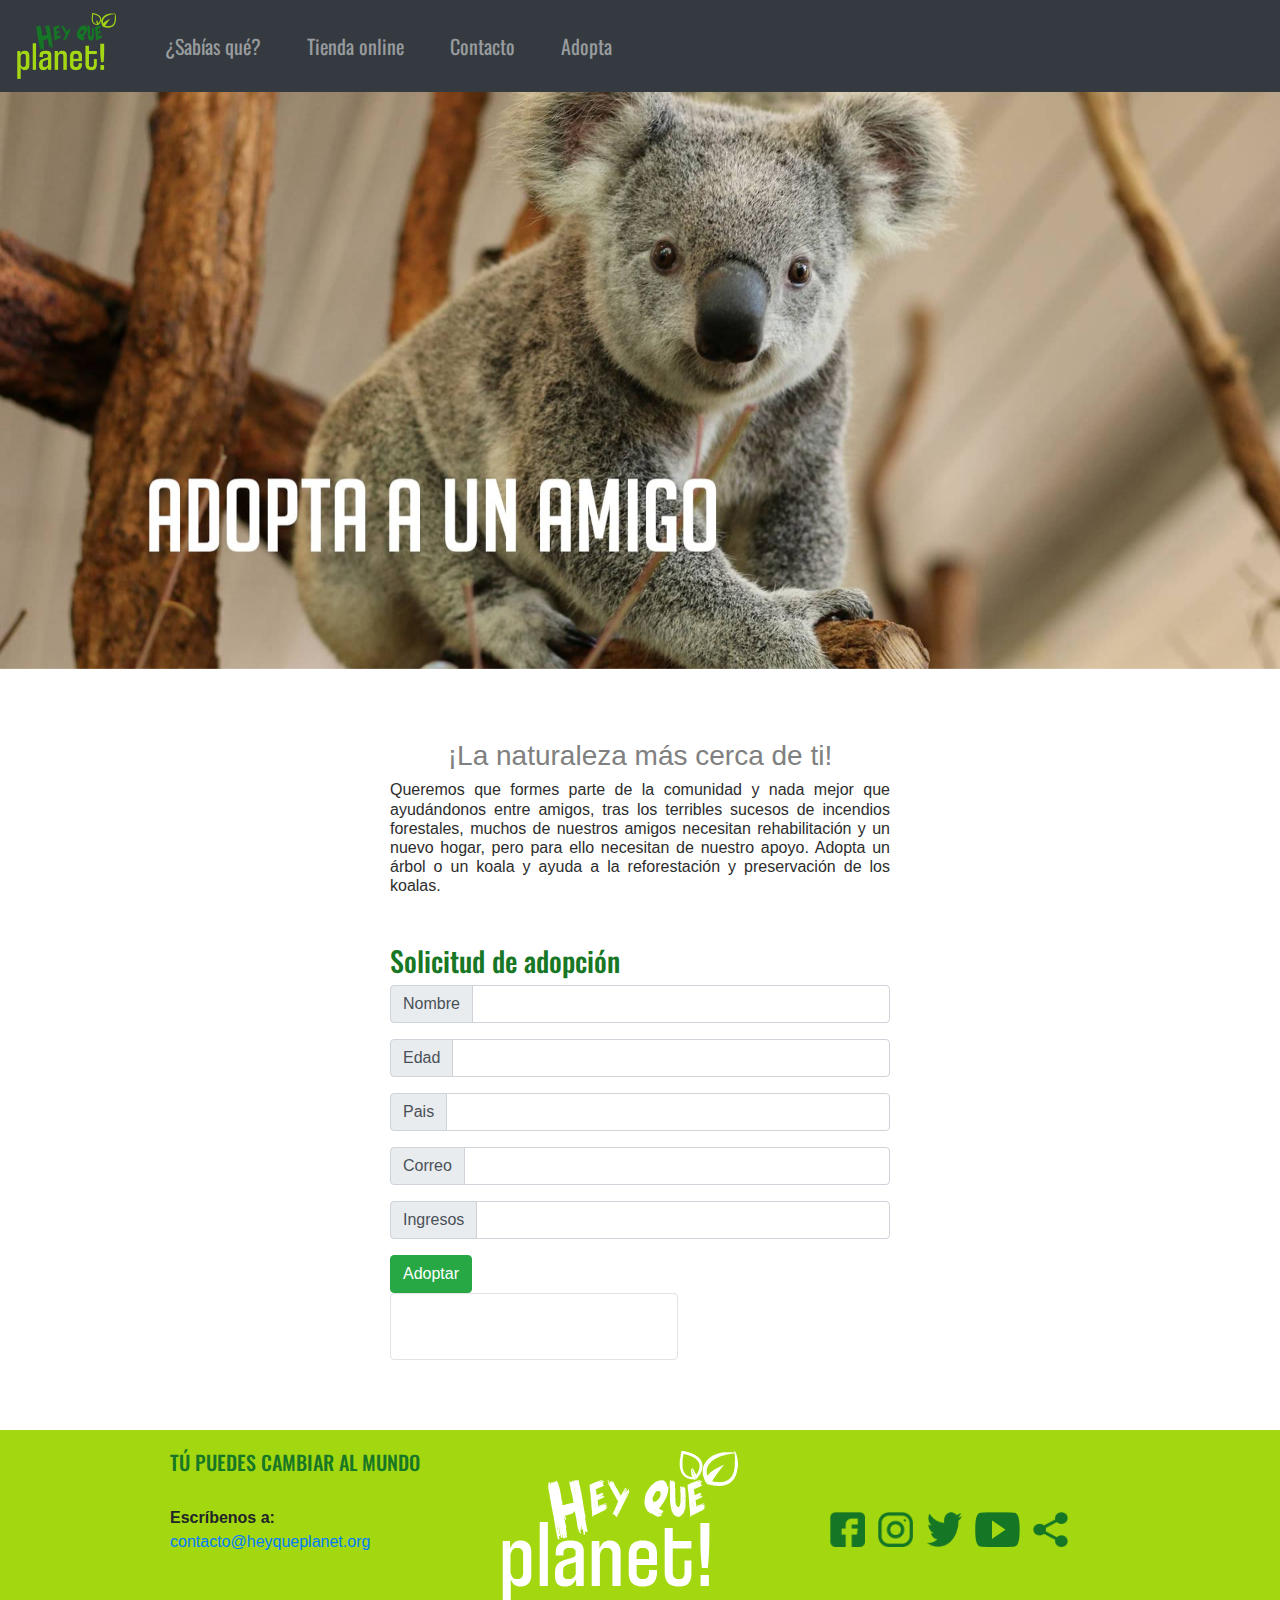
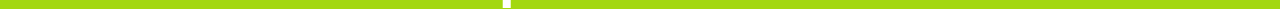
<file: adopta.html>
<!DOCTYPE html>
<html lang="en">

<head>
  <meta charset="UTF-8">
  <meta name="viewport" content="width=device-width, initial-scale=1.0">
  <link rel="stylesheet" href="https://stackpath.bootstrapcdn.com/bootstrap/4.4.1/css/bootstrap.min.css"
    integrity="sha384-Vkoo8x4CGsO3+Hhxv8T/Q5PaXtkKtu6ug5TOeNV6gBiFeWPGFN9MuhOf23Q9Ifjh" crossorigin="anonymous">
  <!-- link css -->
  <link rel="stylesheet" href="style.css">

  <!-- link tipografia -->
  <link href="https://fonts.googleapis.com/css?family=Oswald&display=swap" rel="stylesheet">
  <title>¡Hey que planet!</title>
</head>
<!-- FAVICON -->
<link rel="shortcut icon" href="./media/favicon.png" type="image/x-icon">

<body>

  <!-- EMPIEZA MENU -->
  <nav class="navbar navbar-expand-lg navbar navbar-dark bg-dark" my-navbar>
    <a class="navbar-brand" href="index.html"><img id="logo" src="./media/heyqueplanet.png" alt=""> </a>
    <button class="navbar-toggler" type="button" data-toggle="collapse" data-target="#navbarNav"
      aria-controls="navbarNav" aria-expanded="false" aria-label="Toggle navigation">
      <span class="navbar-toggler-icon"></span>
    </button>
    <div class="collapse navbar-collapse" id="navbarNav">
      <ul class="navbar-nav">
        <li class="nav-item">
          <a class="nav-link" href="sabiasQue.html">&nbsp; &nbsp; &nbsp;¿Sabías qué? &nbsp; &nbsp; &nbsp;</a>
        </li>
        <li class="nav-item">
          <a class="nav-link" href="tiendaOnline.html">Tienda online &nbsp; &nbsp; &nbsp;</a>
        </li>
        <li class="nav-item">
          <a class="nav-link" href="contacto.html">Contacto &nbsp; &nbsp; &nbsp;</a>
        </li>
        <li class="nav-item">
          <a class="nav-link" href="adopta.html">Adopta &nbsp; &nbsp;</a>
        </li>
      </ul>
    </div>
  </nav>
  <!-- TERMINA MENU -->

<!-- HEADER TIENDA ONLINE -->
<div class="headerPanda">
    <div id="carouselExampleCaptions" class="carousel slide">
        <div class="carousel-inner">
          <div class="carousel-item active">
            <img src="./media/adopta-header.jpg" class="d-block w-100" alt="...">
            <div class="carousel-caption d-none d-md-block">
              <h5></h5>
              <p></p>
            </div>
          </div>
        </div>
<!-- TERMINA HEADER TIENDA ONLINE -->


<!-- INICIA FORMULARIO ADOPTA -->
<div class="superPadre">
    <div class="padre">
        <h3 id="textoVideo">¡La naturaleza más cerca de ti!</h3>
        <h6 id="textoAdopta">Queremos que formes parte de la comunidad y nada mejor que ayudándonos entre amigos, tras los terribles sucesos de incendios forestales, muchos de nuestros amigos necesitan rehabilitación y un nuevo hogar, pero para ello necesitan de nuestro apoyo. Adopta un árbol o un koala y ayuda a la reforestación y preservación de los koalas.</h6>
        <h3>Solicitud de adopción</h3>
        <div class="input-group mb-3">
            <div class="input-group-prepend">
              <span class="input-group-text" id="inputGroup-sizing-default"
                >Nombre</span
              >
            </div>
            <input
              type="text"
              class="form-control"
              aria-label="Sizing example input"
              aria-describedby="inputGroup-sizing-default"
              id="preguntaNombre"
            />
          </div>
          <div class="input-group mb-3">
            <div class="input-group-prepend">
              <span class="input-group-text" id="inputGroup-sizing-default"
                >Edad</span
              >
            </div>
            <input
              type="text"
              class="form-control"
              aria-label="Sizing example input"
              aria-describedby="inputGroup-sizing-default"
              id="preguntaEdad"
            />
          </div>
          <div class="input-group mb-3">
            <div class="input-group-prepend">
              <span class="input-group-text" id="inputGroup-sizing-default"
                >Pais</span
              >
            </div>
            <input
              type="text"
              class="form-control"
              aria-label="Sizing example input"
              aria-describedby="inputGroup-sizing-default"
              id="preguntaPais"
            >
          </div>
          <div class="input-group mb-3">
            <div class="input-group-prepend">
              <span class="input-group-text" id="inputGroup-sizing-default"
                >Correo</span
              >
            </div>
            <input
              type="text"
              class="form-control"
              aria-label="Sizing example input"
              aria-describedby="inputGroup-sizing-default"
              id="preguntaCorreo"
            />
          </div>
          <div class="input-group mb-3">
            <div class="input-group-prepend">
              <span class="input-group-text" id="inputGroup-sizing-default"
                >Ingresos</span
              >
            </div>
            <input
              type="text"
              class="form-control"
              aria-label="Sizing example input"
              aria-describedby="inputGroup-sizing-default"
              id="preguntaIngresos"
            />
          </div>
          <!-- BOTON -->
          <div class="boton">
            <button onclick="resultados()" id="orden" type="button" class="btn  btn-success">Adoptar</button>
          </div>
          <!-- Card Respuestas -->
          <div id="resultados" class="card my-card none" style="width: 18rem;">
            <div class="card-body">
              <h5 class="card-title"></h5>
              <h6 id="nombre" class="card-subtitle mb-2 text-muted"></h6>
              <p id="edad" class="card-text"></p>
              <p id="pais" class="card-text"></p>
              <p id="correo" class="card-text"></p>
              <div id="ingresos" class="card-text"></div>
            </div>
          </div>
    </div>
</div>
<!-- TERMINA FORMULARIO ADOPTA -->
  






 <!-- INICIA FOOTER -->
 <div id="backfooter">
    <footer>
      <div class="container">
        <div class="row my-row">
          <div class="f1 col-md-4 col-sm-12 footer">
            <h5 id="textoF">TÚ PUEDES CAMBIAR AL MUNDO</h5>

            <br>
            <p> <strong>Escríbenos a:&nbsp;</strong><a href="mailto:contacto@heyqueplanet.org">
                contacto@heyqueplanet.org</a></p>
          </div>

          <div class="f2 col-md-4 col-sm-12">
            <img src="./media/logoB.png" alt="">
          </div>

          <div class="f3 col-md-4 col-sm-12">
            <img id="fb" src="./media/fb.png" alt="facebook">
            &nbsp;
            <img id="ig" src="./media/ig.png" alt="instagram">
            &nbsp;
            <img id="tw" src="./media/tw.png" alt="twitter">
            &nbsp;
            <img id="ytb" src="./media/ytb.png" alt="youtube">
            &nbsp;
            <img id="share" src="./media/share.png" alt="compartir">
          </div>
          <div>
          </div>
        </div>
      </div>
    </footer>
  </div>
  <!-- TERMINA FOOTER -->





 



 






  <script src="https://code.jquery.com/jquery-3.4.1.slim.min.js"
    integrity="sha384-J6qa4849blE2+poT4WnyKhv5vZF5SrPo0iEjwBvKU7imGFAV0wwj1yYfoRSJoZ+n"
    crossorigin="anonymous"></script>
  <script src="https://cdn.jsdelivr.net/npm/popper.js@1.16.0/dist/umd/popper.min.js"
    integrity="sha384-Q6E9RHvbIyZFJoft+2mJbHaEWldlvI9IOYy5n3zV9zzTtmI3UksdQRVvoxMfooAo"
    crossorigin="anonymous"></script>
  <script src="https://stackpath.bootstrapcdn.com/bootstrap/4.4.1/js/bootstrap.min.js"
    integrity="sha384-wfSDF2E50Y2D1uUdj0O3uMBJnjuUD4Ih7YwaYd1iqfktj0Uod8GCExl3Og8ifwB6"
    crossorigin="anonymous"></script>
  <script src="main.js"></script>
</body>

</html>
</file>
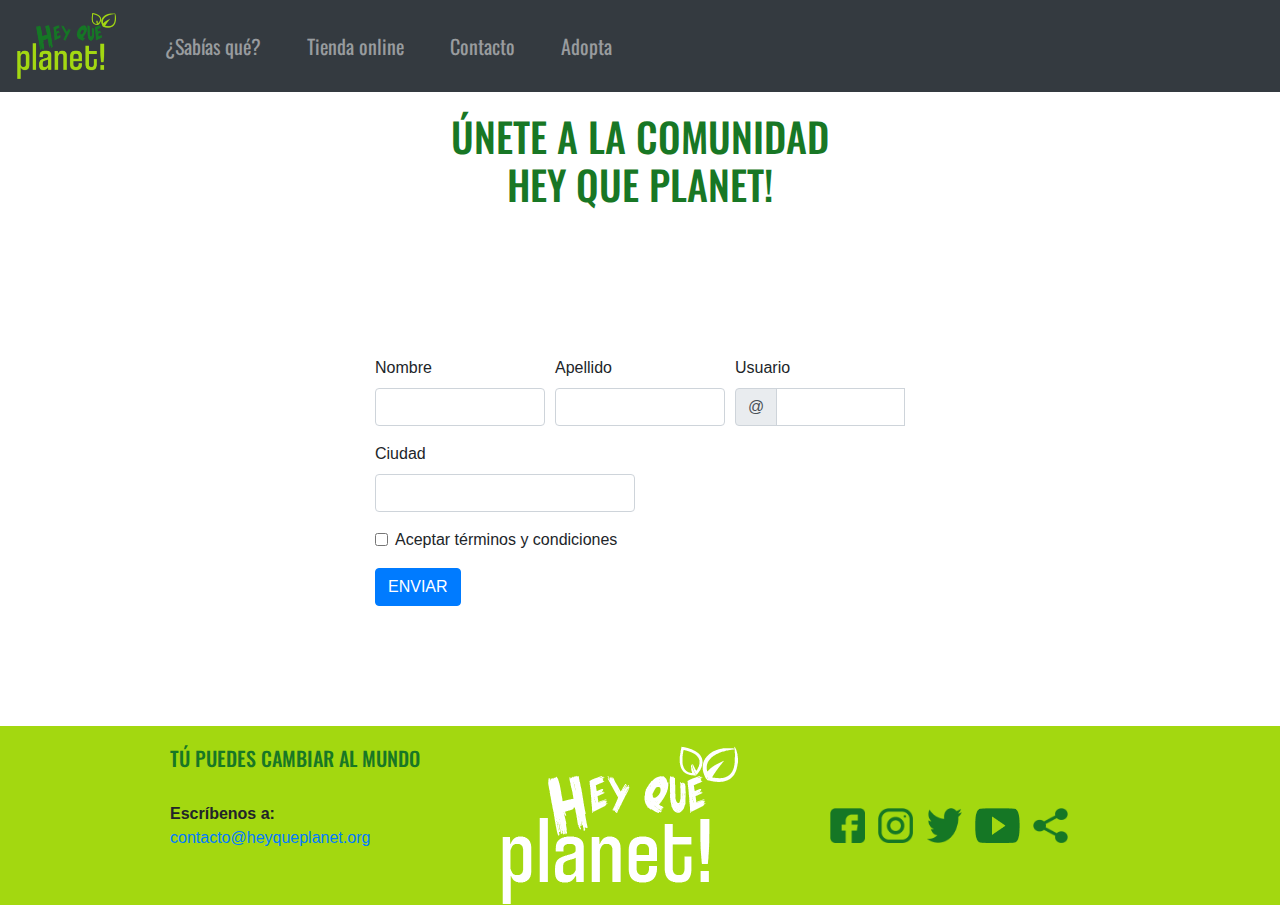
<file: contacto.html>
<!DOCTYPE html>
<html lang="en">
<head>
    <meta charset="UTF-8">
    <meta name="viewport" content="width=device-width, initial-scale=1.0">
    <link rel="stylesheet" href="https://stackpath.bootstrapcdn.com/bootstrap/4.4.1/css/bootstrap.min.css"
    integrity="sha384-Vkoo8x4CGsO3+Hhxv8T/Q5PaXtkKtu6ug5TOeNV6gBiFeWPGFN9MuhOf23Q9Ifjh" crossorigin="anonymous">
    <!-- link css -->
    <link rel="stylesheet" href="style.css">

<!-- link tipografia -->
    <link href="https://fonts.googleapis.com/css?family=Oswald&display=swap" rel="stylesheet">

    <title>¡Hey que planet!</title>
</head>
<link rel="shortcut icon" href="./media/favicon.png" type="image/x-icon">
<body>

    <!-- EMPIEZA MENU -->
    <nav class="navbar navbar-expand-lg navbar navbar-dark bg-dark" my-navbar>
        <a class="navbar-brand" href="index.html"><img  id="logo" src="./media/heyqueplanet.png" alt=""> </a>
        <button class="navbar-toggler" type="button" data-toggle="collapse" data-target="#navbarNav" aria-controls="navbarNav" aria-expanded="false" aria-label="Toggle navigation">
          <span class="navbar-toggler-icon"></span>
        </button>
        <div class="collapse navbar-collapse"  id="navbarNav">
          <ul class="navbar-nav">
            <li class="nav-item">
              <a class="nav-link" href="sabiasQue.html">&nbsp; &nbsp; &nbsp;¿Sabías qué? &nbsp; &nbsp; &nbsp;</a>
            </li>
            <li class="nav-item">
              <a class="nav-link" href="tiendaOnline.html">Tienda online &nbsp; &nbsp; &nbsp;</a>
            </li>
            <li class="nav-item">
              <a class="nav-link" href="contacto.html">Contacto &nbsp; &nbsp; &nbsp;</a>
            </li>
            <li class="nav-item">
                <a class="nav-link" href="adopta.html">Adopta &nbsp; &nbsp;</a>
              </li>
          </ul>
        </div>
      </nav>
    <!-- TERMINA MENU -->



<div class="unete"><h1>ÚNETE A LA COMUNIDAD <br> HEY QUE PLANET!</h1>
</div>


    <!-- INICIA FORMULARIO CONTACTO -->
    
    <div class="formulario">
    <form class="needs-validation" novalidate my-form>
        <div class="form-row">
          <div class="col-md-4 mb-3">
            <label for="validationCustom01">Nombre</label>
            <input type="text" class="form-control" id="validationCustom01" value="" required>
            <div class="valid-feedback">
              Looks good!
            </div>
          </div>
          <div class="col-md-4 mb-3">
            <label for="validationCustom02">Apellido</label>
            <input type="text" class="form-control" id="validationCustom02" value="" required>
            <div class="valid-feedback">
              Looks good!
            </div>
          </div>
          <div class="col-md-4 mb-3">
            <label for="validationCustomUsername">Usuario</label>
            <div class="input-group">
              <div class="input-group-prepend">
                <span class="input-group-text" id="inputGroupPrepend">@</span>
              </div>
              <input type="text" class="form-control" id="validationCustomUsername" aria-describedby="inputGroupPrepend" required>
              <div class="invalid-feedback">
                Please choose a username.
              </div>
            </div>
          </div>
        </div>
        <div class="form-row">
          <div class="col-md-6 mb-3">
            <label for="validationCustom03">Ciudad</label>
            <input type="text" class="form-control" id="validationCustom03" required>
            <div class="invalid-feedback">
              Please provide a valid city.
            </div>
          </div>
          
          
        </div>
        <div class="form-group">
          <div class="form-check">
            <input class="form-check-input" type="checkbox" value="" id="invalidCheck" required>
            <label class="form-check-label" for="invalidCheck">
              Aceptar términos y condiciones
            </label>
            <div class="invalid-feedback">
              You must agree before submitting.
            </div>
          </div>
        </div>
        <button class="btn btn-primary" type="submit">ENVIAR</button>
      </form>
      
      
      </div>
          <!-- TERMINA FORMULARIO CONTACTO -->


            <!-- INICIA FOOTER -->
  <div id="backfooter">
    <footer>
      <div class="container">
        <div class="row my-row">
          <div class="f1 col-md-4 col-sm-12 footer">
            <h5 id="textoF">TÚ PUEDES CAMBIAR AL MUNDO</h5>
            <br>
            <p> <strong>Escríbenos a:&nbsp;</strong><a href="mailto:contacto@heyqueplanet.org">
                contacto@heyqueplanet.org</a></p>
          </div>

          <div class="f2 col-md-4 col-sm-12">
            <img src="./media/logoB.png" alt="">
          </div>

          <div class="f3 col-md-4 col-sm-12">
            <img id="fb" src="./media/fb.png" alt="facebook">
            &nbsp;
            <img id="ig" src="./media/ig.png" alt="instagram">
            &nbsp;
            <img id="tw" src="./media/tw.png" alt="twitter">
            &nbsp;
            <img id="ytb" src="./media/ytb.png" alt="youtube">
            &nbsp;
            <img id="share" src="./media/share.png" alt="compartir">
          </div>
          <div>
          </div>
        </div>
      </div>
    </footer>
  </div>
  <!-- TERMINA FOOTER -->



    <script src="https://code.jquery.com/jquery-3.4.1.slim.min.js" integrity="sha384-J6qa4849blE2+poT4WnyKhv5vZF5SrPo0iEjwBvKU7imGFAV0wwj1yYfoRSJoZ+n" crossorigin="anonymous"></script>
    <script src="https://cdn.jsdelivr.net/npm/popper.js@1.16.0/dist/umd/popper.min.js" integrity="sha384-Q6E9RHvbIyZFJoft+2mJbHaEWldlvI9IOYy5n3zV9zzTtmI3UksdQRVvoxMfooAo" crossorigin="anonymous"></script>
    <script src="https://stackpath.bootstrapcdn.com/bootstrap/4.4.1/js/bootstrap.min.js" integrity="sha384-wfSDF2E50Y2D1uUdj0O3uMBJnjuUD4Ih7YwaYd1iqfktj0Uod8GCExl3Og8ifwB6" crossorigin="anonymous"></script>
    <script src="main.js"></script>
</body>
</html>
</file>
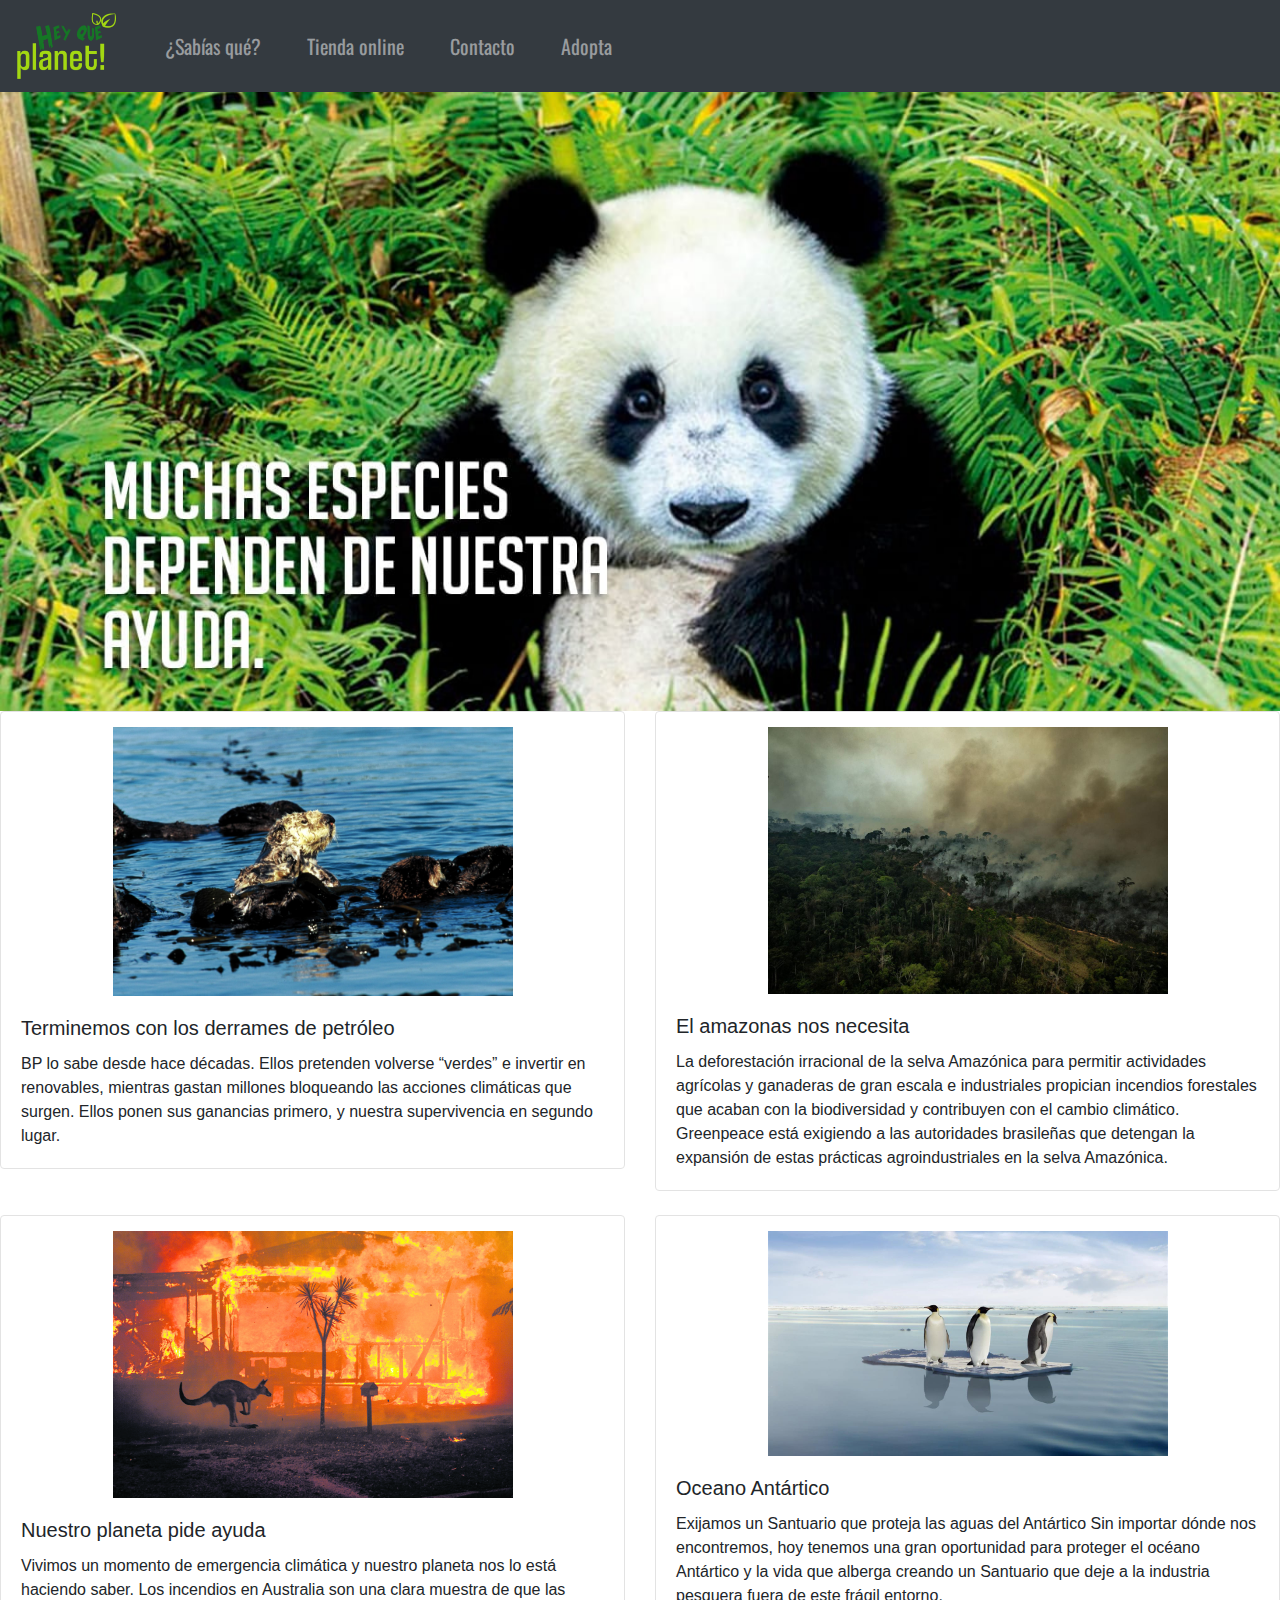
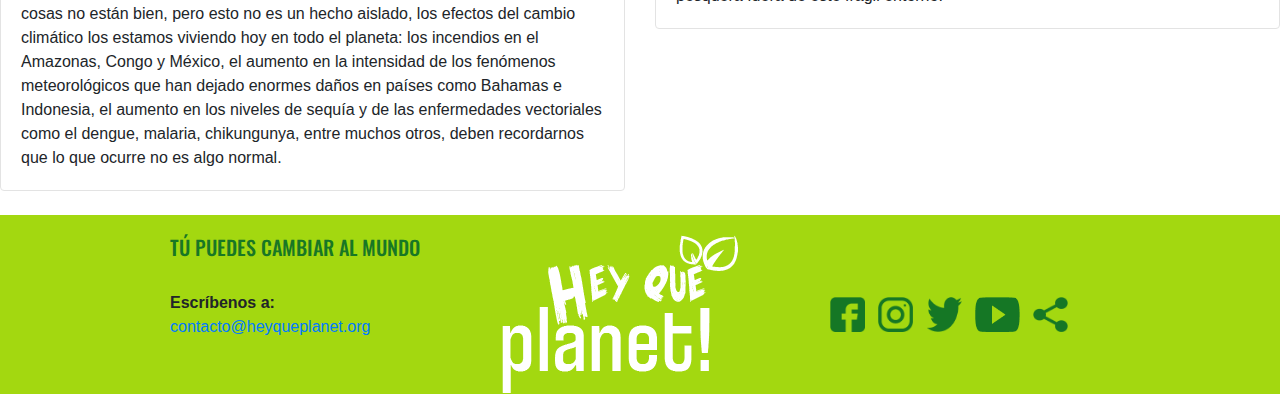
<file: sabiasQue.html>
<!DOCTYPE html>
<html lang="en">

<head>
  <meta charset="UTF-8">
  <meta name="viewport" content="width=device-width, initial-scale=1.0">
  <link rel="stylesheet" href="https://stackpath.bootstrapcdn.com/bootstrap/4.4.1/css/bootstrap.min.css"
    integrity="sha384-Vkoo8x4CGsO3+Hhxv8T/Q5PaXtkKtu6ug5TOeNV6gBiFeWPGFN9MuhOf23Q9Ifjh" crossorigin="anonymous">
  <!-- link css -->
  <link rel="stylesheet" href="style.css">

  <!-- link tipografia -->
  <link href="https://fonts.googleapis.com/css?family=Oswald&display=swap" rel="stylesheet">
  <title>¡Hey que planet!</title>
</head>
<!-- FAVICON -->
<link rel="shortcut icon" href="./media/favicon.png" type="image/x-icon">

<body>

  <!-- EMPIEZA MENU -->
  <nav class="navbar navbar-expand-lg navbar navbar-dark bg-dark" my-navbar>
    <a class="navbar-brand" href="index.html"><img id="logo" src="./media/heyqueplanet.png" alt=""> </a>
    <button class="navbar-toggler" type="button" data-toggle="collapse" data-target="#navbarNav"
      aria-controls="navbarNav" aria-expanded="false" aria-label="Toggle navigation">
      <span class="navbar-toggler-icon"></span>
    </button>
    <div class="collapse navbar-collapse" id="navbarNav">
      <ul class="navbar-nav">
        <li class="nav-item">
          <a class="nav-link" href="#">&nbsp; &nbsp; &nbsp;¿Sabías qué? &nbsp; &nbsp; &nbsp;</a>
        </li>
        <li class="nav-item">
          <a class="nav-link" href="tiendaOnline.html">Tienda online &nbsp; &nbsp; &nbsp;</a>
        </li>
        <li class="nav-item">
          <a class="nav-link" href="contacto.html">Contacto &nbsp; &nbsp; &nbsp;</a>
        </li>
        <li class="nav-item">
          <a class="nav-link" href="adopta.html">Adopta &nbsp; &nbsp;</a>
        </li>
      </ul>
    </div>
  </nav>
  <!-- TERMINA MENU -->


<!-- INICIA SABIAS QUE HEADER-->
<div class="headerPanda">
<div id="carouselExampleCaptions" class="carousel slide">
    <div class="carousel-inner">
      <div class="carousel-item active">
        <img src="./media/panda.jpg" class="d-block w-100" alt="...">
        <div class="carousel-caption d-none d-md-block">
          <h5></h5>
          <p></p>
        </div>
      </div>
    </div>

 <!-- INICIA CARDS -->
    <div class="row row-cols-1 row-cols-md-2">
        <div class="col mb-4">
          <div class="card">
            <img src="./media/marPetroleo.jpg" class="card-img-top2" alt="...">
            <div class="card-body">
              <h5 class="card-title">Terminemos con los derrames de petróleo</h5>
              <p class="card-text">BP lo sabe desde hace décadas. Ellos pretenden volverse “verdes” e invertir en renovables, mientras gastan millones bloqueando las acciones climáticas que surgen. Ellos ponen sus ganancias primero, y nuestra supervivencia en segundo lugar.</p>
            </div>
          </div>
        </div>
        <div class="col mb-4">
          <div class="card">
            <img src="./media/amazonas.jpg" class="card-img-top2" alt="...">
            <div class="card-body">
              <h5 class="card-title">El amazonas nos necesita</h5>
              <p class="card-text">La deforestación irracional de la selva Amazónica para permitir actividades agrícolas y ganaderas de gran escala e industriales propician incendios forestales que acaban con la biodiversidad y contribuyen con el cambio climático. Greenpeace está exigiendo a las autoridades brasileñas que detengan la expansión de estas prácticas agroindustriales en la selva Amazónica.</p>
            </div>
          </div>
        </div>
        <div class="col mb-4">
          <div class="card">
            <img src="./media/australiaEnLlamas.jpg" class="card-img-top2" alt="...">
            <div class="card-body">
              <h5 class="card-title">Nuestro planeta pide ayuda</h5>
              <p class="card-text">Vivimos un momento de emergencia climática y nuestro planeta nos lo está haciendo saber. Los incendios en Australia son una clara muestra de que las cosas no están bien, pero esto no es un hecho aislado, los efectos del cambio climático los estamos viviendo hoy en todo el planeta: los incendios en el Amazonas, Congo y México, el aumento en la intensidad de los fenómenos meteorológicos que han dejado enormes daños en países como Bahamas e Indonesia, el aumento en los niveles de sequía y de las enfermedades vectoriales como el dengue, malaria, chikungunya, entre muchos otros, deben recordarnos que lo que ocurre no es algo normal. </p>
            </div>
          </div>
        </div>
        <div class="col mb-4">
          <div class="card">
            <img src="./media/pinguinos.jpg" class="card-img-top2" alt="...">
            <div class="card-body">
              <h5 class="card-title">Oceano Antártico</h5>
              <p class="card-text">Exijamos un Santuario que proteja las aguas del Antártico
                Sin importar dónde nos encontremos, hoy tenemos una gran oportunidad para proteger el océano Antártico y la vida que alberga creando un Santuario que deje a la industria pesquera fuera de este frágil entorno.</p>
            </div>
          </div>
        </div>
      </div>
      <!-- TERMINA CARDS -->

<!-- TERMINA SABIAS QUE -->








 <!-- INICIA FOOTER -->
 <div id="backfooter">
    <footer>
      <div class="container">
        <div class="row my-row">
          <div class="f1 col-md-4 col-sm-12 footer">
            <h5 id="textoF">TÚ PUEDES CAMBIAR AL MUNDO</h5>
            <br>
            <p> <strong>Escríbenos a:&nbsp;</strong><a href="mailto:contacto@heyqueplanet.org">
                contacto@heyqueplanet.org</a></p>
          </div>

          <div class="f2 col-md-4 col-sm-12">
            <img src="./media/logoB.png" alt="">
          </div>

          <div class="f3 col-md-4 col-sm-12">
            <img id="fb" src="./media/fb.png" alt="facebook">
            &nbsp;
            <img id="ig" src="./media/ig.png" alt="instagram">
            &nbsp;
            <img id="tw" src="./media/tw.png" alt="twitter">
            &nbsp;
            <img id="ytb" src="./media/ytb.png" alt="youtube">
            &nbsp;
            <img id="share" src="./media/share.png" alt="compartir">
          </div>
          <div>
          </div>
        </div>
      </div>
    </footer>
  </div>
  <!-- TERMINA FOOTER -->





 



 






  <script src="https://code.jquery.com/jquery-3.4.1.slim.min.js"
    integrity="sha384-J6qa4849blE2+poT4WnyKhv5vZF5SrPo0iEjwBvKU7imGFAV0wwj1yYfoRSJoZ+n"
    crossorigin="anonymous"></script>
  <script src="https://cdn.jsdelivr.net/npm/popper.js@1.16.0/dist/umd/popper.min.js"
    integrity="sha384-Q6E9RHvbIyZFJoft+2mJbHaEWldlvI9IOYy5n3zV9zzTtmI3UksdQRVvoxMfooAo"
    crossorigin="anonymous"></script>
  <script src="https://stackpath.bootstrapcdn.com/bootstrap/4.4.1/js/bootstrap.min.js"
    integrity="sha384-wfSDF2E50Y2D1uUdj0O3uMBJnjuUD4Ih7YwaYd1iqfktj0Uod8GCExl3Og8ifwB6"
    crossorigin="anonymous"></script>
  <script src="main.js"></script>
</body>

</html>
</file>
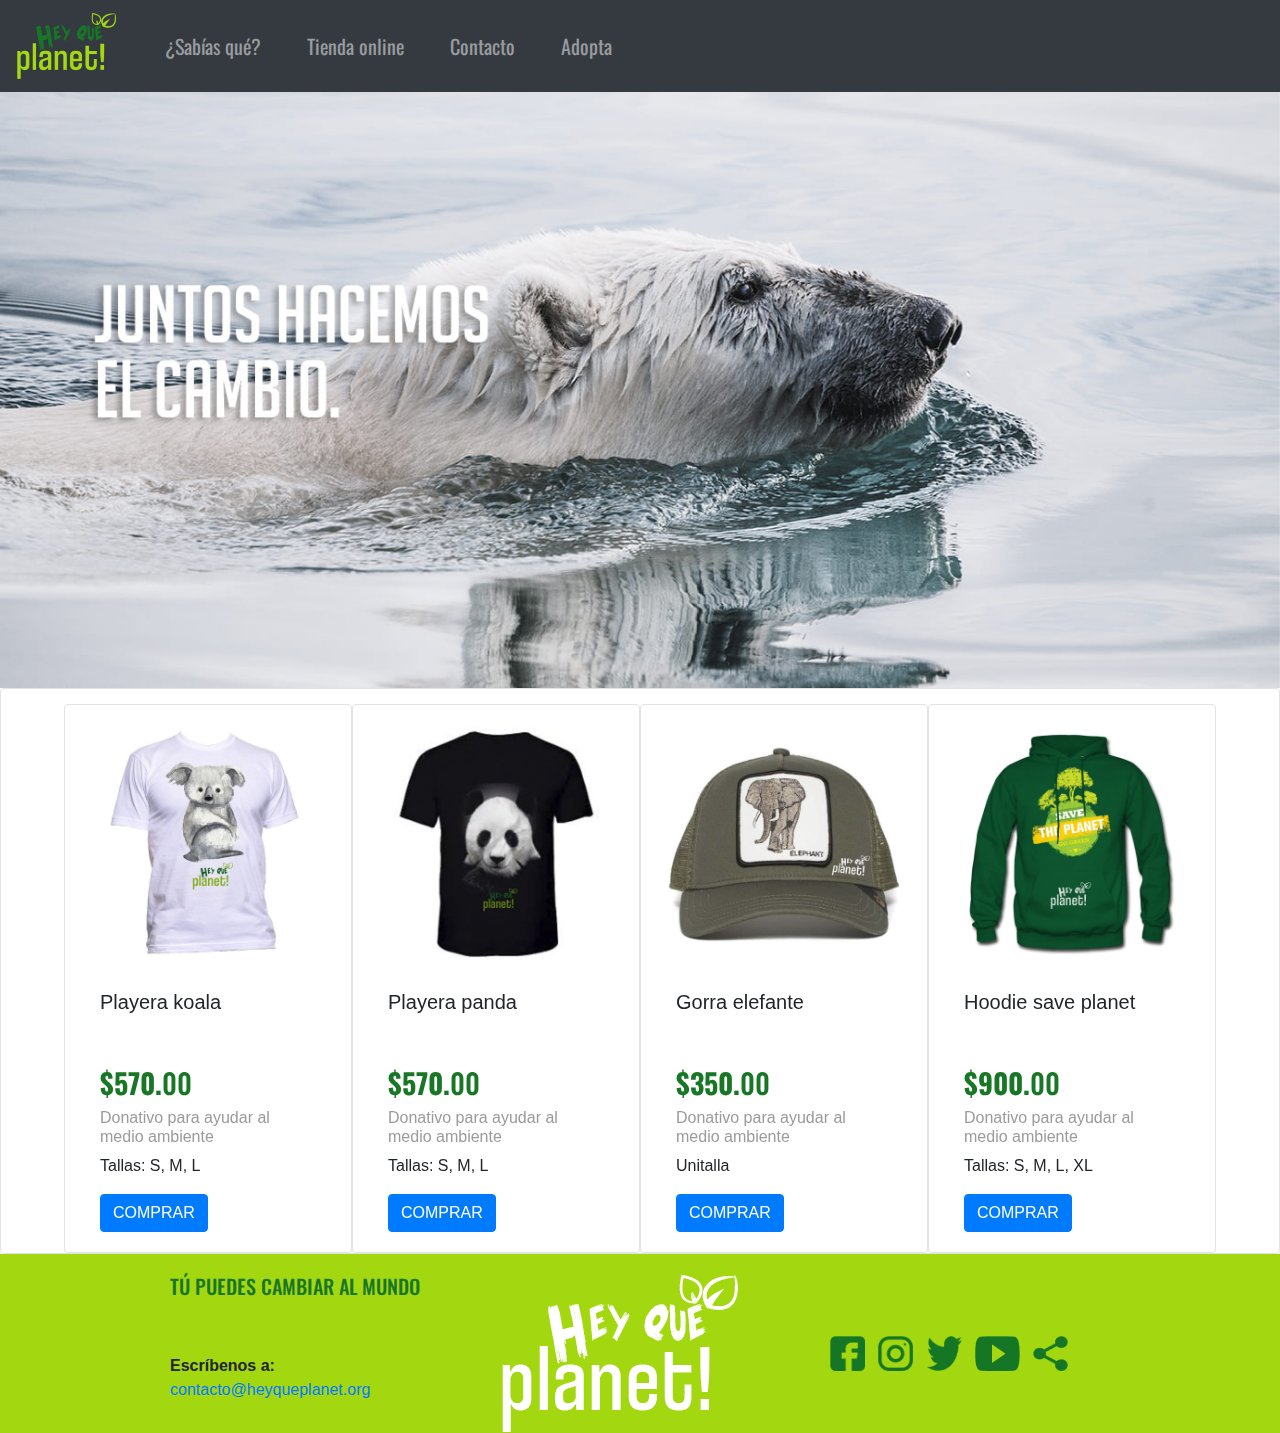
<file: tiendaOnline.html>
<!DOCTYPE html>
<html lang="en">

<head>
  <meta charset="UTF-8">
  <meta name="viewport" content="width=device-width, initial-scale=1.0">
  <link rel="stylesheet" href="https://stackpath.bootstrapcdn.com/bootstrap/4.4.1/css/bootstrap.min.css"
    integrity="sha384-Vkoo8x4CGsO3+Hhxv8T/Q5PaXtkKtu6ug5TOeNV6gBiFeWPGFN9MuhOf23Q9Ifjh" crossorigin="anonymous">
  <!-- link css -->
  <link rel="stylesheet" href="style.css">

  <!-- link tipografia -->
  <link href="https://fonts.googleapis.com/css?family=Oswald&display=swap" rel="stylesheet">
  <title>¡Hey que planet!</title>
</head>
<!-- FAVICON -->
<link rel="shortcut icon" href="./media/favicon.png" type="image/x-icon">

<body>

  <!-- EMPIEZA MENU -->
  <nav class="navbar navbar-expand-lg navbar navbar-dark bg-dark" my-navbar>
    <a class="navbar-brand" href="index.html"><img id="logo" src="./media/heyqueplanet.png" alt=""> </a>
    <button class="navbar-toggler" type="button" data-toggle="collapse" data-target="#navbarNav"
      aria-controls="navbarNav" aria-expanded="false" aria-label="Toggle navigation">
      <span class="navbar-toggler-icon"></span>
    </button>
    <div class="collapse navbar-collapse" id="navbarNav">
      <ul class="navbar-nav">
        <li class="nav-item">
          <a class="nav-link" href="sabiasQue.html">&nbsp; &nbsp; &nbsp;¿Sabías qué? &nbsp; &nbsp; &nbsp;</a>
        </li>
        <li class="nav-item">
          <a class="nav-link" href="tiendaOnline.html">Tienda online &nbsp; &nbsp; &nbsp;</a>
        </li>
        <li class="nav-item">
          <a class="nav-link" href="contacto.html">Contacto &nbsp; &nbsp; &nbsp;</a>
        </li>
        <li class="nav-item">
          <a class="nav-link" href="adopta.html">Adopta &nbsp; &nbsp;</a>
        </li>
      </ul>
    </div>
  </nav>
  <!-- TERMINA MENU -->

  <!-- HEADER TIENDA ONLINE -->
  <div class="headerPanda">
    <div id="carouselExampleCaptions" class="carousel slide">
        <div class="carousel-inner">
          <div class="carousel-item active">
            <img src="./media/headerTiendaOnline.jpg" class="d-block w-100" alt="...">
            <div class="carousel-caption d-none d-md-block">
              <h5></h5>
              <p></p>
            </div>
          </div>
        </div>
<!-- TERMINA HEADER TIENDA ONLINE -->


<!-- INICIAN CARDS productos-->
<div>
  <div class="card prods">
    <div class="row my-row">

<div class="card col-md-3 col-sm-12 my-col" style="width: 18rem;">
    <img src="./media/playera1-heyqueplanet.jpg" class="card-img-top5" alt="...">
    <div class="card-body">
      <h5 class="card-title">Playera koala</h5>
      <h3> <strong>$570.</strong>00</h3>
      <h6 class="donativoOnline">Donativo para ayudar al medio ambiente</h6>
      <p class="card-text">Tallas: S, M, L</p>
      <a href="#" class="btn btn-primary">COMPRAR</a>
    </div>
  </div>

  <div class="card col-md-3 col-sm-12 my-col" style="width: 18rem;">
    <img src="./media/playera2-heyqueplanet.jpg" class="card-img-top5" alt="...">
    <div class="card-body">
      <h5 class="card-title">Playera panda</h5>
      <h3> <strong>$570.</strong>00</h3>
      <h6 class="donativoOnline">Donativo para ayudar al medio ambiente</h6>
      <p class="card-text">Tallas: S, M, L</p>
      <a href="#" class="btn btn-primary">COMPRAR</a>
    </div>
  </div>

  <div class="card col-md-3 col-sm-12 my-col" style="width: 18rem;">
    <img src="./media/gorra.jpg" class="card-img-top5" alt="...">
    <div class="card-body">
      <h5 class="card-title">Gorra elefante</h5>
      <h3> <strong>$350.</strong>00</h3>
      <h6 class="donativoOnline">Donativo para ayudar al medio ambiente</h6>
      <p class="card-text">Unitalla</p>
      <a href="#" class="btn btn-primary">COMPRAR</a>
    </div>
  </div>

  <div class="card col-md-3 col-sm-12 my-col" style="width: 18rem;">
    <img src="./media/hoodie-heyqueplanet.jpg" class="card-img-top5" alt="...">
    <div class="card-body">
      <h5 class="card-title">Hoodie save planet</h5>
      <h3> <strong>$900.</strong>00</h3>
      <h6 class="donativoOnline">Donativo para ayudar al medio ambiente</h6>
      <p class="card-text">Tallas: S, M, L, XL</p>
      <a href="#" class="btn btn-primary">COMPRAR</a>
    </div>
  </div>
</div>
</div>
</div>
  <!-- TERMINAN CARDS -->
  






 <!-- INICIA FOOTER -->
 <div id="backfooter">
    <footer>
      <div class="container">
        <div class="row my-row">
          <div class="f1 col-md-4 col-sm-12 footer">
            <h5 id="textoF">TÚ PUEDES CAMBIAR AL MUNDO</h5>
            <br>
            <br>
            <p> <strong>Escríbenos a:&nbsp;</strong><a href="mailto:contacto@heyqueplanet.org">
                contacto@heyqueplanet.org</a></p>
          </div>

          <div class="f2 col-md-4 col-sm-12">
            <img src="./media/logoB.png" alt="">
          </div>

          <div class="f3 col-md-4 col-sm-12">
            <img id="fb" src="./media/fb.png" alt="facebook">
            &nbsp;
            <img id="ig" src="./media/ig.png" alt="instagram">
            &nbsp;
            <img id="tw" src="./media/tw.png" alt="twitter">
            &nbsp;
            <img id="ytb" src="./media/ytb.png" alt="youtube">
            &nbsp;
            <img id="share" src="./media/share.png" alt="compartir">
          </div>
          <div>
          </div>
        </div>
      </div>
    </footer>
  </div>
  <!-- TERMINA FOOTER -->





 



 






  <script src="https://code.jquery.com/jquery-3.4.1.slim.min.js"
    integrity="sha384-J6qa4849blE2+poT4WnyKhv5vZF5SrPo0iEjwBvKU7imGFAV0wwj1yYfoRSJoZ+n"
    crossorigin="anonymous"></script>
  <script src="https://cdn.jsdelivr.net/npm/popper.js@1.16.0/dist/umd/popper.min.js"
    integrity="sha384-Q6E9RHvbIyZFJoft+2mJbHaEWldlvI9IOYy5n3zV9zzTtmI3UksdQRVvoxMfooAo"
    crossorigin="anonymous"></script>
  <script src="https://stackpath.bootstrapcdn.com/bootstrap/4.4.1/js/bootstrap.min.js"
    integrity="sha384-wfSDF2E50Y2D1uUdj0O3uMBJnjuUD4Ih7YwaYd1iqfktj0Uod8GCExl3Og8ifwB6"
    crossorigin="anonymous"></script>
  <script src="main.js"></script>
</body>

</html>
</file>
<file: style.css>
/* body{
    background-color: yellow;
} */

.my-navbar{
    position: fixed;
    top: 0%;
    display: none;
    float: right;
    position: fixed; top:0

} 

.nav-link{
    font-size: 20px;
    color: white;
    font-family: oswald;
}


#logo{
    width: 100px;
}

/* INICIA CARDS INDEX */
/* .padreCards{
    border: lightgreen solid 2px;
    
} */
.my-card{
    width: auto;

    display: flex;
    flex-direction: column;
    align-items: center;

}
.card-img-top{
    width: 120px;    
}

.cardi{
    border: rgb(227, 227, 227) solid 1px;
    width: auto;
    padding-top: 15px;
    display: flex;
    flex-direction: column;
    align-items: center;
}
.card{
    border: rgb(227, 227, 227) solid 1px;
    width: auto;
    padding-top: 15px;
    display: flex;
    flex-direction: column;
    align-items: center;
}


/* INICIA ESTILOS VIDEO */
#textoVideo{
    display: flex;
    flex-direction: column;
    justify-content: center;
    font-family: 'Franklin Gothic Medium', 'Arial Narrow', Arial, sans-serif;
    text-align-last: center;
    color: gray;
    padding-left: 50px;
    padding-right: 50px;
    text-align: justify;
}

.raiz{
    display: flex;
    flex-direction: column;
    justify-content: center;
    align-items: center;
    font-family: oswald;
    color: #187725  
}
.video{
    background-color: rgb(255, 255, 255);
    display: flex;
    flex-direction: column;
    align-items: center;
    width: auto;
    height: auto;
    padding-top: 25px;
    padding-bottom: 25px;
}

.video-header{
    /* position: initial; */
    width: 720px;
    height: auto;
    right: 0;
    bottom: 0;
    /* min-width: 100%; 
    min-height: 100%; */
}

/* TERMINA ESTILOS VIDEO */



/* . HTML FORMULARIO CONTACTO */
.formulario{
    padding-top: 70px;
    padding-bottom: 70PX;
    width: auto;
    /* border: tomato solid 2px; */
    display: flex;
    flex-direction: row;
    align-items: center;
    justify-content: center;

    background-image: url(https://images.unsplash.com/photo-1519562990232-845beca99938?ixlib=rb-1.2.1&ixid=eyJhcHBfaWQiOjEyMDd9&auto=format&fit=crop&w=1350&q=80);
    background-position: center;
    background-repeat: no-repeat;
}

.needs-validation{
    padding-top: 70px;
    padding-right: 10px;
    padding-bottom: 50px;
    padding-left: 10px;
    width: 550px;
    /* border: rgb(179, 179, 179) solid 1px; */
    border-radius: 3px;
    background-color: rgba(255, 255, 255, 0.461);

}.unete{
    display: flex;
    flex-direction: column;
    align-items: center;
    padding-top: 20px;
    font-family: oswald;
    text-align: center;
    color: #187725;
}
/* TERMINA FORMULARIO CONTACTO*/



/* INICIA FOOTER */
#backfooter{
    background-color: #A3D810;
    display: flex;
    flex-direction: column;
    justify-content: space-between;
}
.container{
    background-color: #A3D810;
    width: auto;
    height: auto;
    /* margin-left: 0px; */
    margin-right: auto;
    padding-top: 20px;
    padding-left: 100px;
    padding-right: 80px;
    display: block;   
}
h3{
    padding-top: 40px;
    font-family: oswald;
    color: #187725;
}
/* #textoFooter{
    font-family: oswald;
    color: #187725;   
} */

/* ICONOS REDES SOCIALES */
.f3{
    padding-top: 30px;
    padding-bottom: 30px;
    align-content: center;
}
#textoF{
    font-family: oswald;
    color: #187725;
}
#fb{
    width: 35px;
    height: 35px;
}
#ig{
    width: 35px;
    height: 35px;
}
#tw{
    width: 35px;
    height: 35px;
}
#ytb{
    width: 45px;
    height: 35px;
}
#share{
    width: 35px;
    height: 35px;
}
/* TERMINA FOOTER */



/* INICIA SABIAS QUE CARDS */
.card-img-top2{
    width: 400px;
}

/* INICIA TIENDA ONLINE CARDS */
.card-img-top5{
    width: 250px;

}
.donativoOnline{
    color: rgb(155, 155, 155);
}
/* TERMINA TIENDA ONLINE CARDS */

/* INICIA ADOPTA */
.superPadre{
display: flex;
flex-direction: column;
align-items: center;
padding-top: 30px;
padding-bottom: 70px;
}

.padre{
    width: 500px;
}
#textoAdopta{
    text-align: justify;
    color: rgb(45, 45, 45);
}
/* TERMINA ADOPTA */
</file>
